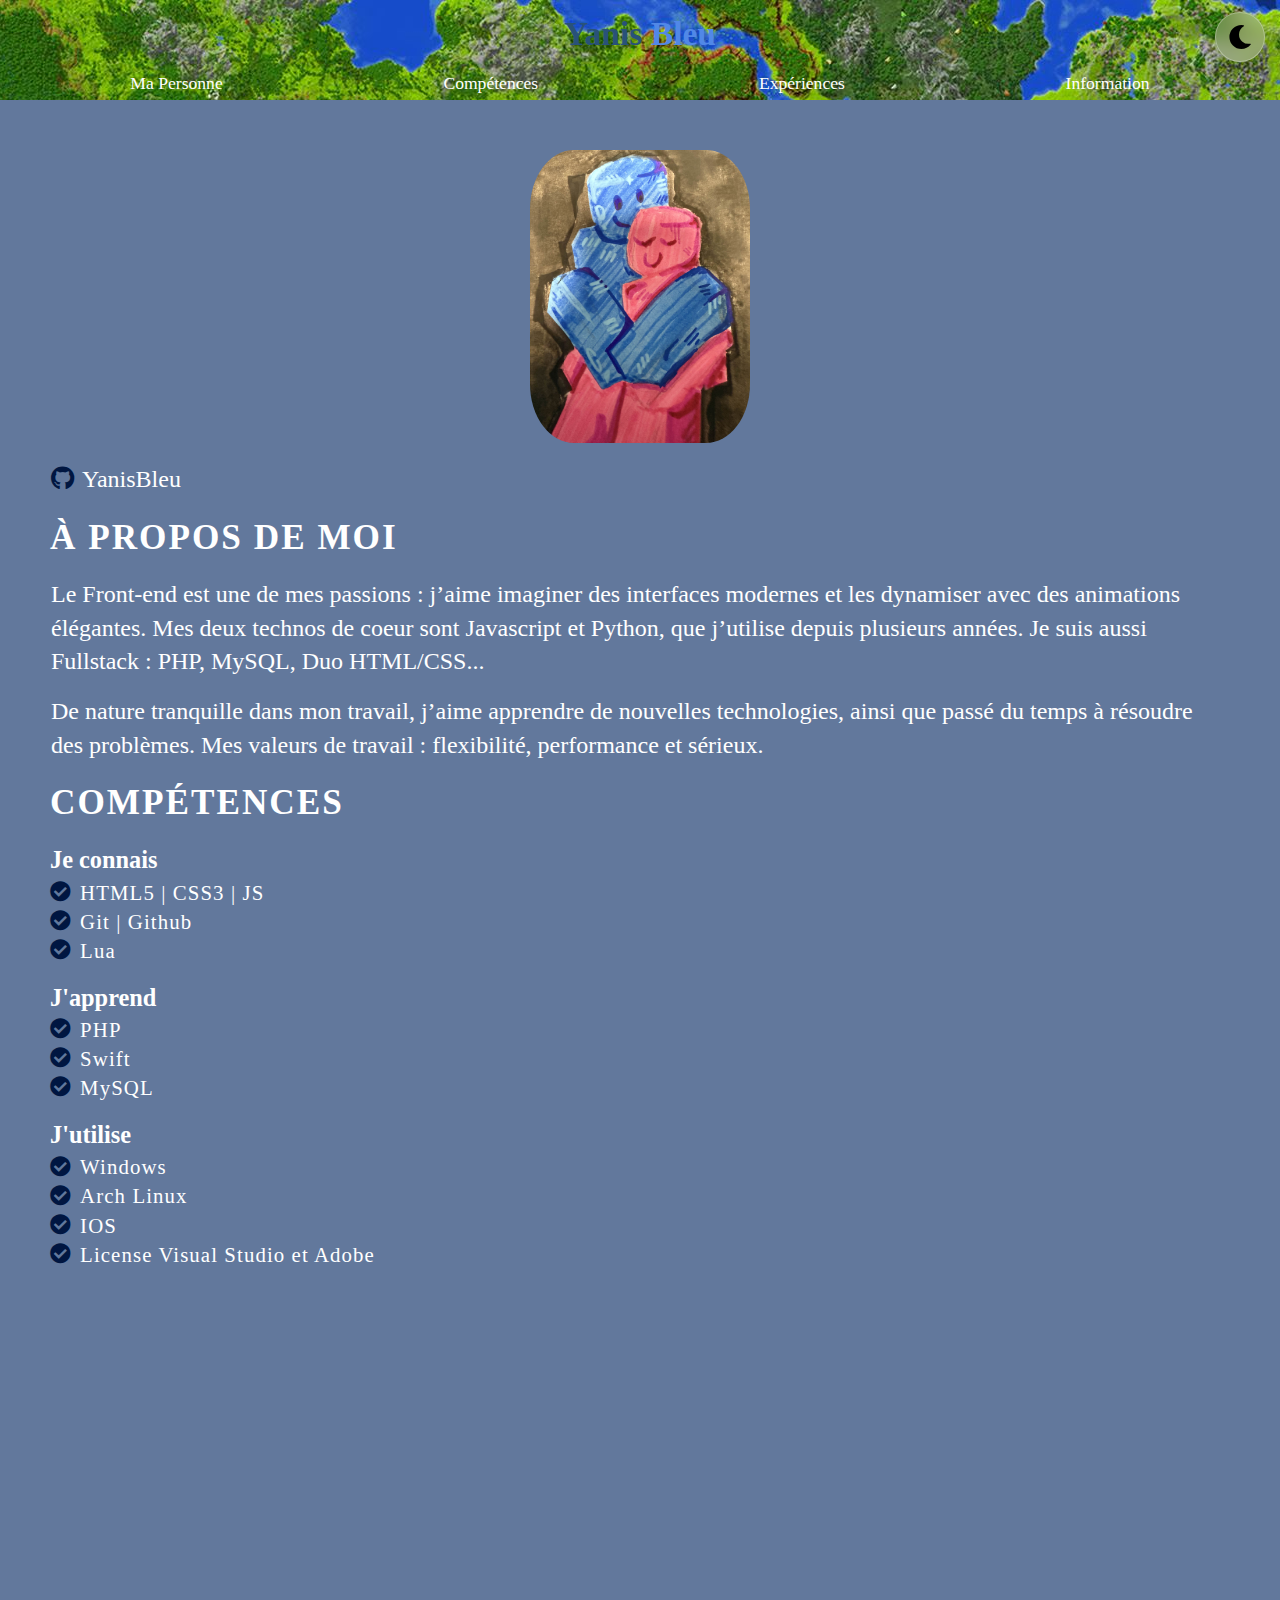
<file: index.html>
<head>
  <title>My Website</title>
  <meta charset="utf-8">
  <meta name="viewport"
          content="width=device-width, initial-scale=1, user-scalable=no">
  <link rel="preconnect" href="https://fonts.googleapis.com">
  <link rel="preconnect" href="https://fonts.gstatic.com" crossorigin>
  <link rel="shortcut icon" href="banner.JPG">
  <link href="https://fonts.googleapis.com/css3?family=Roboto:ital,wght@0,300;0,400;0,700;1,400&display=swap" rel="stylesheet">
  <link href="https://cdnjs.cloudflare.com/ajax/libs/font-awesome/5.15.4/css/all.min.css" rel="stylesheet">
  <link rel="stylesheet" href="style2.css">
  <script src="animations.js"></script>
</head>
<body>
  <div id="loading" class="spinner">
    <div class="dot1"></div>
    <div class="dot2"></div>
  </div>
  <nav id="navbar">
    <div class="logo">
      <h1>Yanis <span class="text-blue">Bleu</span></h1>
    </div>
    <div class="dark-mode-toggle">
      <button id="darkModeButton" aria-label="Toggle Dark Mode">
        <i class="fa fa-moon"></i> 
      </button>
    </div>
    <img class="background-image" src="mapmc.jpg" alt="Image de fond">
    <ul class="nav-links">
      <li><a href="#section1">Ma Personne</a></li>
      <li><a href="#section2">Compétences</a></li>
      <li><a href="#section3">Expériences</a></li>
      <li><a href="#section4">Information</a></li>
    </ul>
  </nav>    
  <div class="container">
      <div class="left-column">
        <img class="portait" src="omgdraw.jpg" loading="lazy" alt="A drawing my lover made, it look beautiful"/>
        <div id="toast" class="toast">Dark Mode Enabled</div>
        <div class="section">
          <p>
             </i><a href="https://github.com/YanisBleu" target="_blank"><i class="icon fab fa-github text-darkblue"></i></a>YanisBleu
          </p>
        </div>
        <div class="section">
        <section id="section1">
          <h2>À PROPOS DE MOI</h2>
          <p>
            Le <strong>Front-end</strong> est une de mes passions : j’aime imaginer des interfaces modernes et les dynamiser avec des animations élégantes. Mes deux technos de coeur sont <strong>Javascript</strong> et <strong>Python</strong>, que j’utilise depuis plusieurs années. Je suis aussi Fullstack : PHP, MySQL, Duo HTML/CSS... 
          </p>
          <p>
            De nature tranquille dans mon travail, j’aime apprendre de nouvelles technologies, ainsi que passé du temps à résoudre des problèmes. Mes valeurs de travail : flexibilité, performance et sérieux.
          </p>
        </section>
        </div>
        <div class="section">
        <section id="section2">
          <h2>COMPÉTENCES</h2>
          <h3>Je connais</h3>
          <ul class="skills">
            <li><i class="icon fas fa-check-circle text-darkblue"></i> <strong>HTML5 &#124; CSS3 &#124; JS</strong></li>
            <li><i class="icon fas fa-check-circle text-darkblue"></i> <strong>Git &#124; Github</strong></li>
            <li><i class="icon fas fa-check-circle text-darkblue"></i> <strong>Lua</strong></li>
          </ul>
          <h3>J'apprend</h3>
          <ul class="skills">
            <li><i class="icon fas fa-check-circle text-darkblue"></i> <strong>PHP</strong></li>
            <li><i class="icon fas fa-check-circle text-darkblue"></i> Swift</li>
            <li><i class="icon fas fa-check-circle text-darkblue"></i> MySQL</li>
          </ul>
          <h3>J'utilise</h3>
          <ul class="skills">
            <li><i class="icon fas fa-check-circle text-darkblue"></i> <strong>Windows</strong></li>
            <li><i class="icon fas fa-check-circle text-darkblue"></i> <strong>Arch Linux</strong></li>
            <li><i class="icon fas fa-check-circle text-darkblue"></i> <strong>IOS</strong></li>
            <li><i class="icon fas fa-check-circle text-darkblue"></i> License Visual Studio et Adobe</li>
          </ul>
        </section>
        </div>
        <div class="section">
          <h2>Langues</h2>
          <p>
            Français, langue maternelle.
            <br>
            Anglais, compétence professionnelle.
          </p>
        </div>
        <div class="section">
          <h2>Centres d'intérêt</h2>
          <p>
            Fan de Jeux vidéo
            <br>
            Compositeur et Pianiste
            <br>
            L'Art en général :D
            <br>
          </p>
        </div>
      </div>
      <div class="right-column">
        <div class="header">
          <h1>Yanis <span class="text-blue text-uppercase">Bleu</span></h1>
          <p>Freelance Developer</p>
          <ul class="infos">
            <li><i class="icon fas fa-at text-blue"></i> </a>Discord : yanisbleu</li>
            <li><i class="icon fas fa-map-marker-alt text-blue"></i> My home</li>
          </ul>
        </div>
        <div class="content">
          <div class="section">
          <section id="section3">
            <h2>Expériences <br><span class="text-blue">professionelles</span></h2>
            <p>
              <strong>2023 <i class="fas fa-long-arrow-alt-right"></i> 2025</strong>
              <br>
              Frontstack Developer chez <em>Moi</em>
            </p>
          </section>
            <p>
            <ul class="experience-list">
              Réalisations de sites web, d’interfaces et d’applications web <br>
              Intégration de templates Photoshop<br>
              Animations CSS / JS<br>
              Responsive design<br>
              UI / UX Design<br>
              Optimisation des performances<br>
              Projets en équipe, utilisation quotidienne Git et Github<br>
            </ul>
          </p>
          </div>
          <div class="section">
          <section id="section4">
            <h2>Info <br><span class="text-blue">Super Utile</span></h2>
            <strong>Cat Lover</strong>
              <br>
              Je jure je fais de super bonne pâtes
          </section>
          </div>
        </div>
      </div>
    </div>
</body>
</file>
<file: style2.css>
/* GENERAL */
*{
  margin: 0;
  padding: 0;
  box-sizing: border-box;
}

body{
  font-family: Cambria, Cochin, Georgia, Times, 'Times New Roman';
  font-weight: 300;
  font-size: 1.3rem;
  line-height: 1.4;
  background-color: #e7e7e7; 
}

html {
  scroll-behavior: smooth;
}

/* Keyframes */
@keyframes bounceIn {
  0% { transform: translateY(-10px); opacity: 0; }
  60% { transform: translateY(5px); opacity: 1; }
  100% { transform: translateY(0); }
}

@keyframes loading {
  0% {
    transform: scale(1);
  }
  100% {
    transform: scale(1.5);
  }
}

@keyframes gradientAnimation {
  0% {
    background-position: 0% 50%;
  }
  50% {
    background-position: 100% 50%;
  }
  100% {
    background-position: 0% 50%;
  }
}

@keyframes toastEnter {
  0% {
    opacity: 0;
    transform: translateY(20px);
  }
  50% {
    opacity: 0.5;
    transform: translateY(-10px); /* Légère ascension */
}
  100% {
    opacity: 1;
    transform: translateY(0);
  }
}

/* Animation pour faire défiler l'image de gauche à droite puis inversement */
@keyframes slideAnimation {
  0% {
      transform: translateX(0); /* Commence à gauche */
  }
  50% {
      transform: translateX(-40px); /* Milieu du déplacement à droite */
  }
  100% {
      transform: translateX(0); /* Retour à la position initiale */
  }
}

@keyframes toastExit {
  0% {
    opacity: 1;
    transform: translateY(0);
  }

  50% {
    opacity: 0.5;
    transform: translateY(-10px); /* Légère remontée avant disparition */
}

  100% {
    opacity: 0;
    transform: translateY(20px);
  }
}

@keyframes fadeIn {
  0% {
      opacity: 0; /* Start fully transparent */
      transform: translateY(5px); /* Slightly slide up */
  }
  100% {
      opacity: 1; /* Fully visible */
      transform: translateY(0); /* Reset position */
  }
}

/* Fade to Dark Animation */
@keyframes fadeToDark {
  from {
      background-color: white;
      color: black;
      
      transform: translateY(5px); /* Slightly slide up */
  }
  to {
      background-color: black;
      color: white;
      
      transform: translateY(0); /* Reset position */
  }
}

/* Fade to Light Animation */
@keyframes fadeToLight {
  from {
      background-color: black;
      color: white;
      
      transform: translateY(5px); /* Slightly slide up */
  }
  to {
      background-color: white;
      color: black;
      
      transform: translateY(0); /* Reset position */
  }
}


.spinner {
  position: fixed;
  top: 50%;
  left: 50%;
  transform: translate(-40%, -40%);
  display: flex;
  justify-content: space-between;
  width: 50px;
}

.spinner .dot {
  width: 12px;
  height: 12px;
  border-radius: 50%;
  background-color: #3d66ad;
  animation: loading 0.8s infinite alternate;
}

.spinner .dot:nth-child(2) {
  animation-delay: 0.4s;
}


/* Make columns stack vertically on smaller screens */
@media (min-width: 768px) {

  body, h1, h2, p {
    transition: font-size 0.6s ease, line-height 0.6s ease;
  }
  
  body {
    font-size: 1.3rem; /* Augmente la taille du texte */
    line-height: 1.4; /* Ajuste l'espacement pour une meilleure lisibilité */
  }

  h1 {
    font-size: 2.1rem; /* Augmente les titres principaux */
  }

  h2 {
    font-size: 2rem; /* Augmente les sous-titres */
  }

  p {
    font-size: 1.4rem; /* Ajuste les paragraphes */
  }  
  
.cv-container {
  display: flex;
  flex-direction: column;
  width: 100%;
}

.left-column, .right-column {
  padding: 20px;
  width: 100%;
}

.right-column {
  background-color: #1d1d1d; /* Match dark mode or make it less white */
  color: white;
}


/* Allow links to wrap on very small screens */
.nav-links {
flex-wrap: wrap; /* Enable wrapping */
justify-content: center; /* Center-align the wrapped links */
}

.nav-links li {
flex: 0 1 auto; /* Let links shrink if needed but not disappear */
margin-bottom: 10px; /* Add spacing for wrapped links */
}

}

@media (max-width: 500px) {
.nav-links li:nth-child(2) {
    display: none; /* Hide the two link */
}
}


@media (max-width: 768px) {

  body, h1, h2, p {
    transition: font-size 0.6s ease, line-height 0.6s ease;
  }
  
  body {
    font-size: 1.2rem; /* Augmente la taille du texte */
    line-height: 1.4; /* Ajuste l'espacement pour une meilleure lisibilité */
  }

  h1 {
    font-size: 2.1rem; /* Augmente les titres principaux */
  }

  h2 {
    font-size: 1.9rem; /* Augmente les sous-titres */
  }

  p {
    font-size: 1.3rem; /* Ajuste les paragraphes */
  }

 

.nav-links li:last-child {
  display: none;
}

.nav-links {
  gap: 15px; /* Reduce spacing between links for smaller screens */
}


.header {
  text-align: center;
  padding: 30px 10px;
  background-size: cover; /* Ensure background looks great */
  background-position: center;
  background-repeat: no-repeat;
}

.header h1 {
  font-size: 2.1rem; /* Smaller font size */
  margin-bottom: 5px; /* Reduce margin */
  font-weight: 600; /* Stronger header text */
  letter-spacing: 1px; /* Adds a touch of elegance */
}

.header h2 {
  font-size: 1.5rem; /* Adjust subheader font size */
  margin-bottom: 5%; /* Reduce margin */
  letter-spacing: 1px; /* Adds a touch of elegance */
}

.header .infos {
  columns: 1; /* Stack info list vertically */
  font-size: 1.3rem; /* Reduce text size for better fit */
  line-height: 1.5; /* Increase line height for better readability */
  letter-spacing: 0.5px; /* Adds a touch of elegance */
}
}



@media (min-width: 1200px) {

  body, h1, h2, p {
    transition: font-size 0.6s ease, line-height 0.6s ease;
  }

  body {
    font-size: 1.3rem; /* Augmente la taille du texte */
    line-height: 1.4; /* Ajuste l'espacement pour une meilleure lisibilité */
  }

  h1 {
    font-size: 2.5rem; /* Augmente les titres principaux */
  }

  h2 {
    font-size: 2.2rem; /* Augmente les sous-titres */
  }

  p {
    font-size: 1.5rem; /* Ajuste les paragraphes */
  }
}



a {
color: #17358852;
text-decoration: none;
transition: color 0.3s, transform 0.3s;
}

a:hover {
  color: #5188e7; /* Change to your preferred hover color */
  transform: scale(1.1); /* Slightly increase the size on hover */
}


p{
  margin: 1 1 1rem;
}


h1{
  margin: 0 0 1rem;
  font-size: 2.1rem;
  margin-bottom: .5rem;
}

h2 {
  margin: 0 0 1rem;
  letter-spacing: 2px;
  text-transform: uppercase;
  transition: color 0.5s ease, transform 0.3s ease;
  animation: bounceIn 0.7s ease-out;
  
  
}

h2:hover {
  color: #5a82c5; /* Change header color on hover */
  transform: translateX(5px); /* Slide the header slightly to the right */
}


.text-blue{
  color: #5188e7;
}

.text-darkblue{
  color: #001641;
}

.text-uppercase{
  text-transform: uppercase; 
}

.icon{
  margin-right: .5rem;
}

.cv-container{
  display: grid;
  grid-template-columns: 1fr 1fr 1fr;
  grid-template-areas: "left-column right-column right-column";
  width: 1200px;
  margin: 100px auto;
  box-shadow: 0 1px 3px rgba(0,0,0,0.12), 0 1px 2px rgba(0,0,0,0.24);
}

.section {
  opacity: 0;
  transform: translateY(30px) scale(0.95); /* Adds a slight zoom-out effect */
  transition: opacity 1s cubic-bezier(0.25, 1, 0.5, 1), 
              transform 1s cubic-bezier(0.25, 1, 0.5, 1); /* Smooth easing */
scroll-margin-top: 70px; /* Adjust based on your navbar height */
}

.section.fade-in {
  opacity: 1;
  transform: translateY(0) scale(1); /* Restores the original size and position */
}



/* LEFT COLUMN */
.left-column{
  grid-area: left-column;
  padding: 50px;
  background-color: #62789c;
  color: white;
  
}

.portait {
  border-radius: 20%;
  max-width: 220px;
  margin: auto;
  display: block;
  margin-bottom: 20px;
  transition: transform 0.3s ease;
}

.portait:hover {
  transform: scale(1.1); /* Slight zoom effect */
}


.skills{
  list-style-type: none;
  padding: 0;
  font-size: 1.rem;
  letter-spacing: 1.1px;
  margin: 0 0 1rem;
}

.skills li {
  display: flex;
  align-items: center;
  transition: transform 0.1s ease, color 0.1s ease,;
}

.skills li:hover {
  transform: scale(1.03);  /* Enlarges the item */
  color: #0f264ead;  /* Changes color on hover */
}

.skills li:hover .icon {
  color: #132c5ad0;  /* Changes the icon color */
}

.skills li .icon {
  margin-right: 0.5rem;
  transition: color 0.2s ease;
}

/* Improved hover effect for the strong text */
.skills li strong {
transition: color 0.3s ease, text-decoration 0.3s ease, text-shadow 0.3s ease;
}

.skills li:hover strong {
color: #5188e7;  /* Changes the color on hover */
text-shadow: 1px 1px 2px rgba(0, 0, 0, 0.2);
}

/* RIGHT COLUMN */
.right-column{
  grid-area: right-column;
  display: grid;
  grid-template-rows: 250px 1fr;
  grid-template-areas: 
    "header"
    "content";
}

/* HEADER */
.header{
  grid-area: header;
  padding: 50px;
  background-color: #F2F2F2;
  display: flex;
  flex-direction: column;
  justify-content: center;
  border-radius: 5px; /* Optional rounded corners */
}

.infos{
  columns: 2;
  list-style-type: none;
  padding: 0;
}

/* CONTENT */
.content{
  grid-area: content;
  padding: 40px;
}

.experience-list{
  list-style-type: circle;
}


/* NAVIGATION */


nav {
position: sticky;
top: 0;
height: 100px; /* Hauteur fixe pour la barre */
width: 100%; /* Toujours prendre toute la largeur */
backdrop-filter: blur(10px); /* Apply the frosted-glass effect */
-webkit-backdrop-filter: blur(10px); /* For Safari support */
align-items: center; /* Aligne les liens verticalement */
overflow: hidden; /* Cache tout débordement de l'image */
padding: 10px 20px;
width: 100%;
z-index: 1000; /* Keep it above other content */
transition: background-color 0.3s, box-shadow 0.3s, all 1s ease;;
}

nav .background-image {
  position: absolute;
  top: 0; 
  left: 0;
  width: 110%; /* L'image couvre toute la largeur */
  height: 110%; /* L'image couvre toute la hauteur */
  z-index: -1; /* Derrière tout le contenu de la barre */
  object-fit: cover; /* Garde les proportions et évite la déformation */
  object-position: center; /* Centre l'image */
  animation: slideAnimation 5s infinite linear; /* Animation fluide */
}

nav .logo {
font-size: 1.1rem;
font-weight: bold;
color: rgb(41, 82, 121);
text-align: center;
margin-bottom: 10px;
border-radius: 5px;
}

.nav-links {
display: flex;
justify-content: space-around;
position: relative; /* Ensures the link can be positioned correctly within the container */
list-style-type: none;
align-items: center; /* Vertically centers the links */
background-position: center; /* Keeps the image centered */
background-repeat: no-repeat;  /* Prevents the image from repeating */
background-size: cover; /* S'assure que l'image couvre tout l'élément sans se déformer */
background-size: 100% 100%; /* Enlarged gradient for animation */
animation: gradientAnimation 10s infinite; /* Smooth transition */
margin: 0;
padding: 0;
}

.nav-links li {
margin: 0 20px;
}

.nav-links a {
text-decoration: none;
position: relative;
overflow: hidden;
color: white;
font-size: 1.1rem;
padding: 5px 10x;
transition: color 0.3s ease, background-color 0.3s ease;
border-radius: 5px;
}

.nav-links a:hover {
color: #fff;
background-color: rgba(255, 255, 255, 0.2); /* Add hover highlight */
}


/* Visual effect when the section is scrolled into view */
.highlight-section {
background-color: rgba(0, 179, 255, 0.3); /* Light blue background */
transition: background-color 0.3s ease-in-out; /* Smooth fade out */
}

.sticky-nav {
background-color: rgba(4, 21, 59, 0.3); /* Light blue background */
box-shadow: 0 4px 6px rgba(0, 0, 0, 0.3);
position: fixed;
top: 0;
left: 0;
width: 100%;
z-index: 1000;
}

.sticky-nav.shrink {
height: 90px;
padding: 0px 10px;
}
  
/* Dark Mode Button Styles */
.dark-mode-toggle {
position: fixed;
top: 12px;
right: 15px;
z-index: 1000;
}


/* Dark Mode for Sections */
body.dark-mode .left-column {
background-color: rgb(1, 13, 46); /* Black background */
color: white; /* White text */
transition: background-color 0.7s ease, color 0.7s ease; /* Smooth transition */
box-shadow: 0 4px 6px rgba(0, 0, 0, 0.3); /* Optional shadow for depth */
animation: fadeIn 0.3s ease-out; /* 0.8 seconds fade-in animation */
}

body:not(.dark-mode) .left-column {
transition: background-color 0.7s ease, color 0.7s ease; /* Smooth transition */
animation: fadeIn 0.3s ease-out; /* 0.8 seconds fade-in animation */
}

body:not(.dark-mode) .right-column {
background-color: white; /* Light background */
color: black; /* Dark text */
transition: background-color 0.7s ease, color 0.7s ease; /* Smooth transition */
animation: fadeToLight 0.3s ease-out;
}

/* Dark Mode for Sections */
body.dark-mode .right-column {
background-color: rgb(3, 3, 19); /* Black background */
color: white; /* White text */
transition: background-color 0.7s ease, color 0.7s ease; /* Smooth transition */
box-shadow: 0 4px 6px rgba(0, 0, 0, 0.3); /* Optional shadow for depth */
animation: fadeIn 0.3s ease-out; /* 0.8 seconds fade-in animation */
}

/* Optional: Update the portrait hover effect in dark mode */
body.dark-mode .left-column .portait:hover {
transform: scale(1.1); /* Slightly larger zoom in dark mode */
filter: brightness(0.8); /* Darkens the image slightly */
}

/* Optional: Update the hover effect for skills */
body.dark-mode .left-column .skills li:hover {
color: #1417c5; /* Change hover color for skills */
transform: scale(1.05); /* Slightly enlarge skill items */
}


.dark-mode-toggle button {
background: rgba(255, 255, 255, 0.2);
border: 1px solid rgba(255, 255, 255, 0.3);
backdrop-filter: blur(10px);
color: #000; /* Default: Light mode */
border-radius: 50%;
width: 50px;
height: 50px;
display: flex;
justify-content: center;
align-items: center;
cursor: pointer;
transition: all 0.3s ease;
box-shadow: 0 4px 6px rgba(0, 0, 0, 0.1);
position: relative;
outline: none; /* Retirer l'outline par défaut */
}

.dark-mode-toggle button:hover {
transform: scale(1.1);
box-shadow: 0 6px 8px rgba(0, 0, 0, 0.2);
background: rgba(255, 255, 255, 0.2);
}

.dark-mode-toggle button:active {
transform: scale(1);
box-shadow: 0 4px 10px rgba(0, 0, 0, 0.3);
}

/* Moon and Sun Icon Transition */
.dark-mode-toggle button i {
font-size: 1.5rem;
transition: transform 0.5s ease, color 0.3s ease;

    will-change: transform, color; /* Optimisation des performances */
}

/* Dark Mode Styles */
body.dark-mode .dark-mode-toggle button {
background: rgba(0, 0, 0, 0.5);
color: #fff; /* Dark mode: white icon */
border: 1px solid rgba(255, 255, 255, 0.3);
box-shadow: 0 4px 15px rgba(0, 0, 0, 0.4); /* Ombre plus marquée pour le mode sombre */ 
}

body.dark-mode .dark-mode-toggle button i {
transform: rotate(180deg); /* Smooth rotation effect on icon */
color: #fff; /* Assurer que l'icône soit bien blanche */
}

/* Focus pour l'accessibilité : amélioration de la visibilité au clavier */
.dark-mode-toggle button:focus {
  outline: 3px solid rgba(0, 179, 255, 0.8); /* Bordure visible au focus */
  box-shadow: 0 4px 15px rgba(0, 0, 0, 0.3); /* Ombre pour plus de contraste */
}

/* Improved Toast Notification Styles */
.toast {
visibility: hidden;
min-width: 250px;
margin-left: -125px;
background-color: #333;
color: #fff;
text-align: center;
border-radius: 10px;
padding: 12px;
position: fixed;
z-index: 1001;
left: 50%;
bottom: 30px;
font-size: 1.1rem;
opacity: 0;
transform: translateY(20px);
transition: opacity 0.5s ease, visibility 0.5s ease-in-out, transform 0.5s ease-in-out;
box-shadow: 0 4px 8px rgba(0, 0, 0, 0.3);
pointer-events: none; /* Évite d'interférer avec les autres éléments */
}

.toast.show {
visibility: visible;
opacity: 1;
transform: translateY(0); /* Toast slides up */
pointer-events: all; /* Permet d'interagir avec le toast si besoin */
}

/* Custom Toast Animation */
.toast-enter {
animation: toastEnter 0.55s ease-out;
}

.toast-exit {
animation: toastExit 0.55s ease-in;
}

.right-column > * {
opacity: 0;
animation: fadeIn 0.8s ease-out;
animation-fill-mode: forwards; /* Keeps the final state after the animation */
}

.right-column > *:nth-child(1) {
animation-delay: 0.2s; /* Delay for the first child */
}

.right-column > *:nth-child(2) {
animation-delay: 0.4s; /* Delay for the second child */
}

.right-column > *:nth-child(3) {
animation-delay: 0.6s; /* Delay for the third child */
}

/* Dark Mode for the Right Column Header */
body.dark-mode .right-column .header {
background-color: rgb(1, 1, 10); /* Black background for header */
color: white; /* White text */
transition: background-color 0.3s ease, color 0.3s ease; /* Smooth transition */
box-shadow: 0 4px 8px rgba(0, 0, 0, 0.3); /* Optional shadow for depth */
border-radius: 5px; /* Optional rounded corners */
}


/* Image de la bannière */
.banner-image {
  width: 10%; /* L'image prend toute la largeur */
  height: 10%; /* L'image occupe toute la hauteur du conteneur */
  object-fit: cover; /* L'image couvre l'espace sans être déformée */
}
</file>
